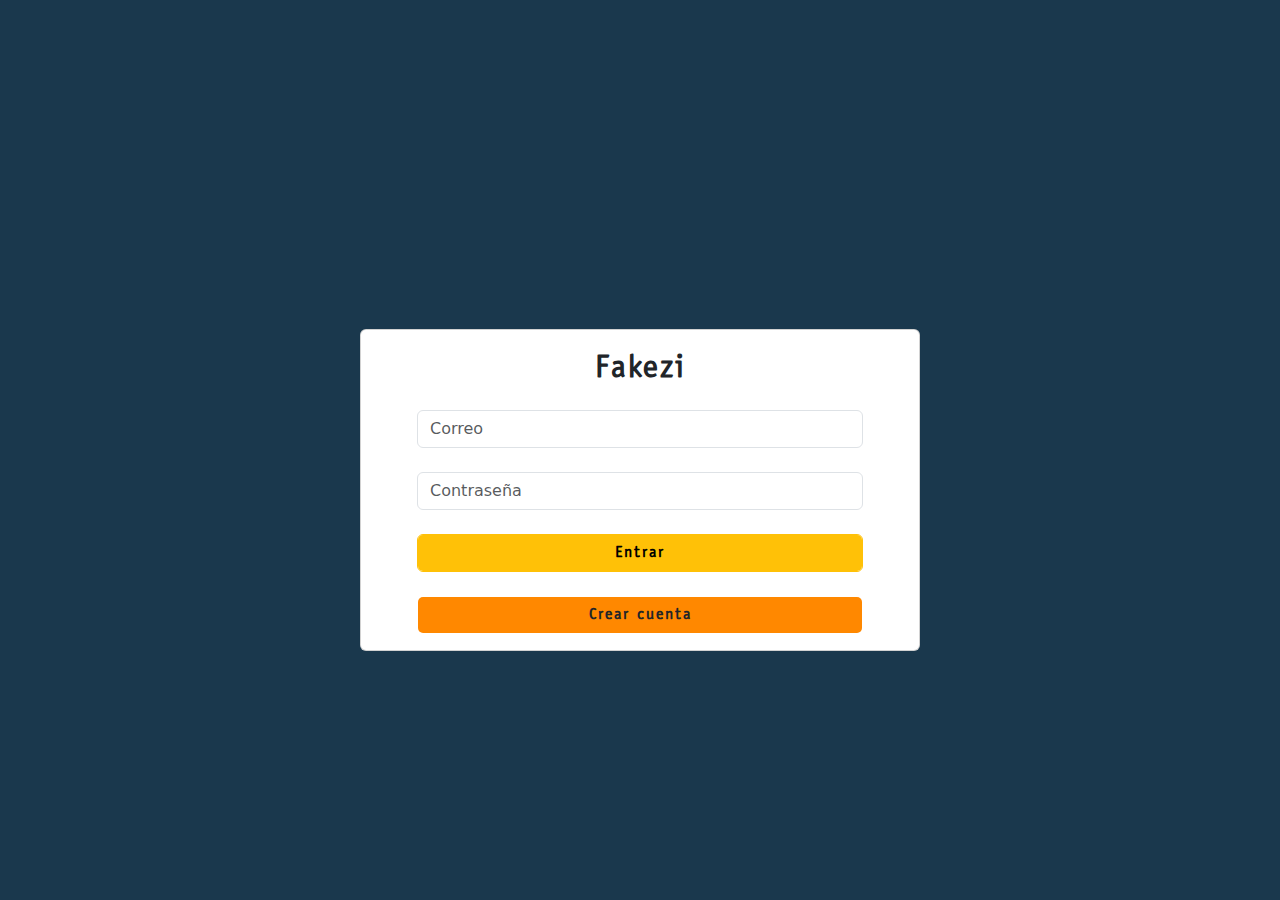
<file: index.html>
<!DOCTYPE html>
<html lang="en">
<head>
    <meta charset="UTF-8">
    <meta name="viewport" content="width=device-width, initial-scale=1">
    <title>Login Fakezi</title>
    <link rel="stylesheet" href="boostrap/css/bootstrap.min.css">
    <link rel="stylesheet" href="css/style.css">
</head>
<body class="d-flex justify-content-center align-items-center min-vh-100" style="background-color: #1A384D;">
    <!-- CARTA-LOGIN -->
    <div class="card w-100 mx-3" style="max-width: 35rem;">
        <div class="card-body mx-4 align-items-center" style="padding-left: 2rem;padding-right: 2rem;">
            <p class="card-text text-center text-fakezi fw-bold" style="font-size: 2rem;letter-spacing: 2px;">Fakezi</p>
            <form id="form">
                <input type="text" class="form-control" placeholder="Correo" id="mail" autocomplete="off">
                <input type="password" class="form-control mt-4" placeholder="Contraseña" id="password" autocomplete="off">
                <div class="d-flex justify-content-center">
                    <button class="btn btn-warning mt-4 form-control text-fakezi fw-bold" id="login" style="letter-spacing: 2px;">Entrar</button>
                </div>
            </form>
            <div class="d-flex justify-content-center">
                <button class="btn mt-4 form-control text-fakezi fw-bold" id="register" style="letter-spacing: 2px; background-color: rgb(255, 136, 0);">Crear cuenta</button>
            </div>
        </div>
    </div>
<script src="js/script.js"></script>
<script src="boostrap/js/bootstrap.min.js"></script>
</body>
</html>
</file>
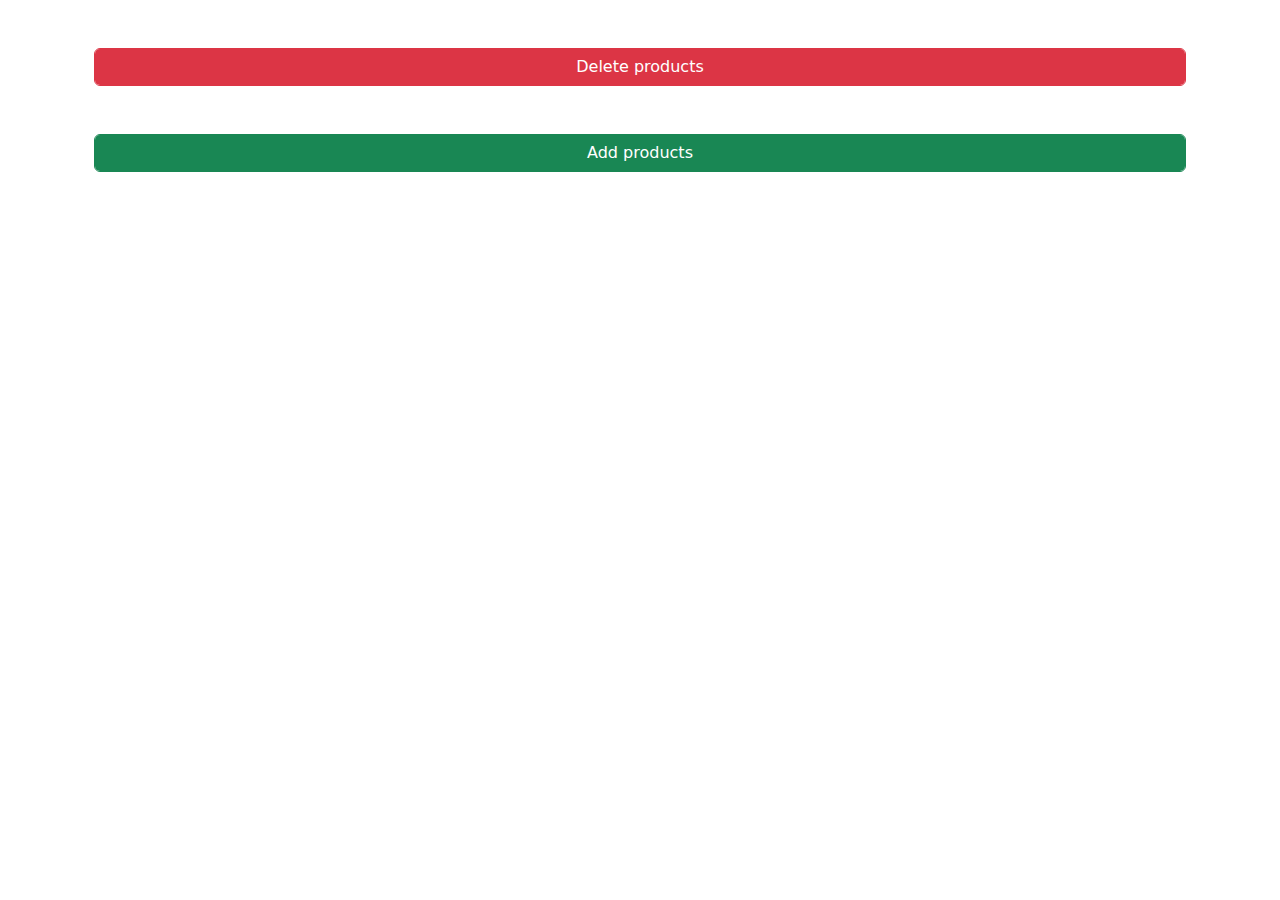
<file: admin.html>
<!DOCTYPE html>
<html lang="en">
<head>
    <meta charset="UTF-8">
    <meta name="viewport" content="width=device-width, initial-scale=1.0">
    <title>Document</title>
    <link rel="stylesheet" href="/boostrap/css/bootstrap.min.css">
</head>
<body class="container">
    <div class="container mt-5">
        <button class="btn form-control btn-danger mb-5" onclick="deleteItem()">
            Delete products
        </button>
        <button class="btn form-control btn-success mb-5" onclick="agregarProductos()">
            Add products
        </button>
    </div>
    <script>
        async function deleteItem() {
            let espacio = 0;
            let inicio = 0;
            let fin = 0;
            try{
                const res = await fetch(`https://api.escuelajs.co/api/v1/products/`,{
                    method : "GET",
                    headers : {"Content-Type" : "application/json"}
                });
                const data = await res.json();
                inicio = data[0].id;
                fin = data[data.length - 1].id;
            }catch(x){
                console.log(x);
            }
            for(let i = inicio; i <= fin; i++){
                try{
                    const res = await fetch(`https://api.escuelajs.co/api/v1/products/${i}`,{
                        method : "DELETE",
                        headers : {"Content-Type" : "application/json"}
                    });
                    const data = await res.json();
                    if(data == true){
                        console.log("Se elimino: ",i)
                    }else{
                        if(espacio > 5){
                            break;
                        }else{
                            espacio += 1;
                        }
                    }
                }catch(x){
                    console.log(x);
                    break
                }
            }
        }
        
        async function agregarProductos(){
            try{
                for(let i = 1; i <= 20; i++){
                    let j = 0;
                    let img1 = "";
                    let img2 = "";
                    let img3 = "";
                    if(i <= 5) j = 19;
                    else if(i <= 10) j = 20;
                    else if(i <= 15) j = 21;
                    else if(i <= 20) j = 22;

                    if(j == 19){
                        img1 = "https://i.imgur.com/cSYIczO.jpeg";
                        img2 = "https://i.imgur.com/yVA2ugG.jpeg";
                        img3 = "https://i.imgur.com/fvVekYM.jpeg";
                    }
                    if(j == 20){
                        img1 = "https://i.imgur.com/Dqelwws.jpeg";
                        img2 = "https://i.imgur.com/5j1unZN.jpeg";
                        img3 = "https://i.imgur.com/FucQguW.jpeg";
                    }
                    if(j == 21){
                        img1 = "https://m.media-amazon.com/images/I/61QvPk0cbBL._AC_SX679_.jpg";
                        img2 = "https://m.media-amazon.com/images/I/61T2rzi71QL._AC_SX679_.jpg";
                        img3 = "https://m.media-amazon.com/images/I/61Xb0TfMuxL._AC_SX679_.jpg";
                    }
                    if(j == 22){
                        img1 = "https://m.media-amazon.com/images/I/51fsrhgqjNL._AC_SX679_.jpg";
                        img2 = "https://m.media-amazon.com/images/I/51OH5UDKhjL._AC_SX679_.jpg";
                        img3 = "https://m.media-amazon.com/images/I/51EUfT722BL._AC_SX679_.jpg";
                    }
                    const res = await fetch("https://api.escuelajs.co/api/v1/products/",{
                        method : "POST",
                        headers: {"Content-Type" : "application/json"},
                        body : JSON.stringify({
                            "title": `Producto_00${i}`,
                            "price": 50*i,
                            "description": "Descripcion simple. Nota: Por lo que veo esta api no puede tener productos con el mismo titulo. Lo bueno hice todo con fors jaja ;)",
                            "categoryId": j,
                            "images": [
                                img1,
                                img2,
                                img3
                            ]
                        })
                    });
                    const data = await res.json();
                    console.log("Se agrego con exito",data.id);
                }
            }catch(x){
                console.log(x);
            }
        }
    
    </script>
<script src="/boostrap/js/bootstrap.min.js"></script>
</body>
</html>
</file>
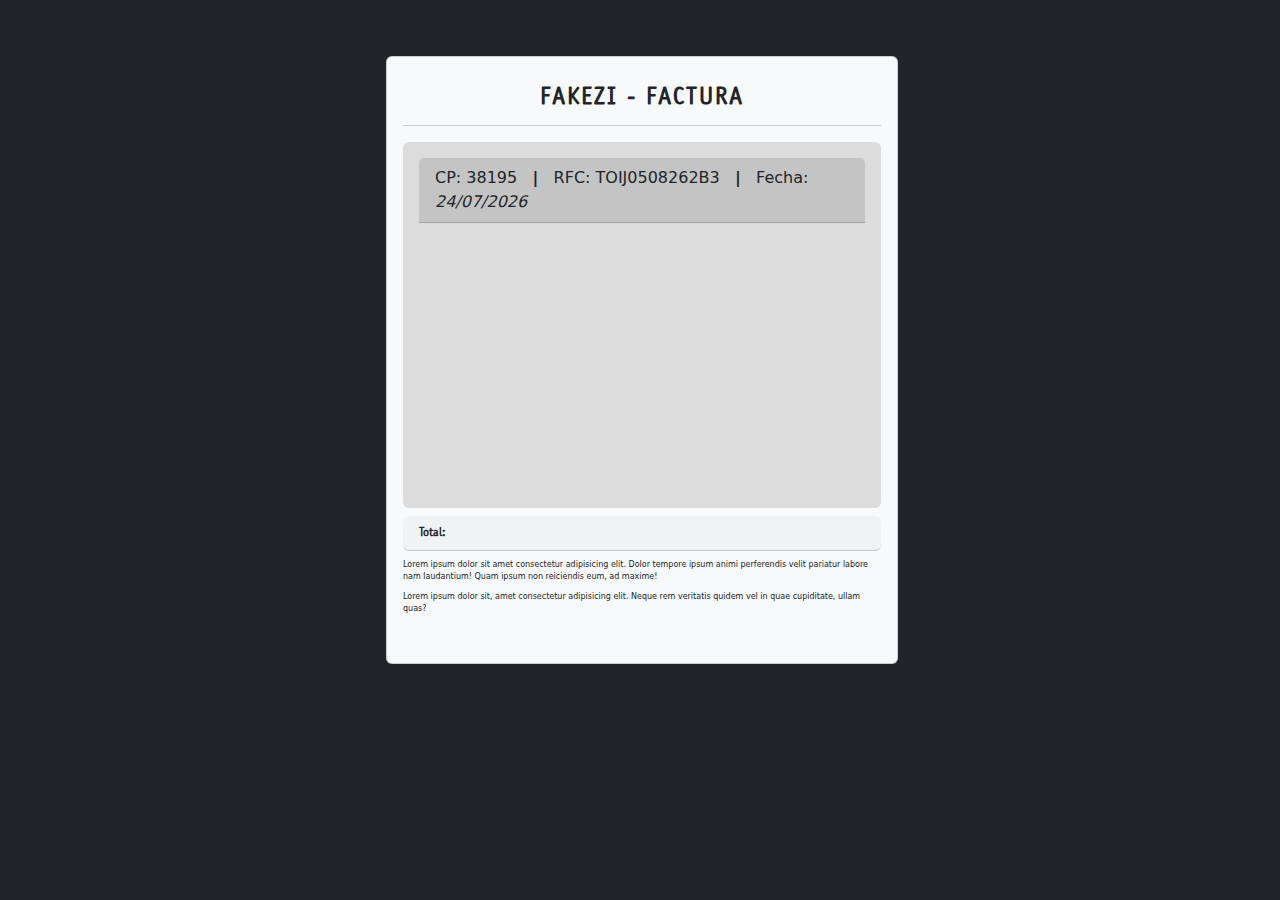
<file: bill.html>
<!DOCTYPE html>
<html lang="en">
<head>
    <meta charset="UTF-8">
    <meta name="viewport" content="width=device-width, initial-scale=1.0">
    <title>FAKEZI-bill</title>
    <link rel="stylesheet" href="boostrap/css/bootstrap.min.css">
    <link rel="stylesheet" href="css/style.css">
</head>
<body class="bg-dark py-5 d-flex justify-content-center">
    <div class="card bg-light ms-1 mt-2 pt-3 px-3 pb-5" style="width: 32rem;min-height: 38rem;">
        <p class="card-header text-center fw-bold text-fakezi" style="letter-spacing: 2px; font-size: 24px; background-color: transparent;">FAKEZI - FACTURA</p>
        <div class="card-body rounded mt-3" style="background-color: gainsboro;" id="productos">
            <p class="card-header mb-3" style="background-color: rgb(196, 196, 196);">CP: 38195 &nbsp; <b>|</b> &nbsp; RFC: TOIJ0508262B3 &nbsp; <b>|</b> &nbsp; Fecha: <i id="date"></i></p>
        </div>
        <div class="card-header fw-bold text-fakezi d-flex justify-content-between mt-2 rounded" style="font-size: 12px;">
            <p class="mb-0">Total: </p>
            <p class="mb-0" id="facturaTotal"></p>
        </div>
        <p class="card-text mt-2 mb-0" style="font-size: 8px;">Lorem ipsum dolor sit amet consectetur adipisicing elit. Dolor tempore ipsum animi perferendis velit pariatur labore nam laudantium! Quam ipsum non reiciendis eum, ad maxime!</p>
        <p class="card-text mt-2" style="font-size: 8px;">Lorem ipsum dolor sit, amet consectetur adipisicing elit. Neque rem veritatis quidem vel in quae cupiditate, ullam quas?</p>
    </div>

<script src="boostrap/js/bootstrap.min.js"></script>
<script src="js/script.bill.js"></script>
</body>
</html>
</file>
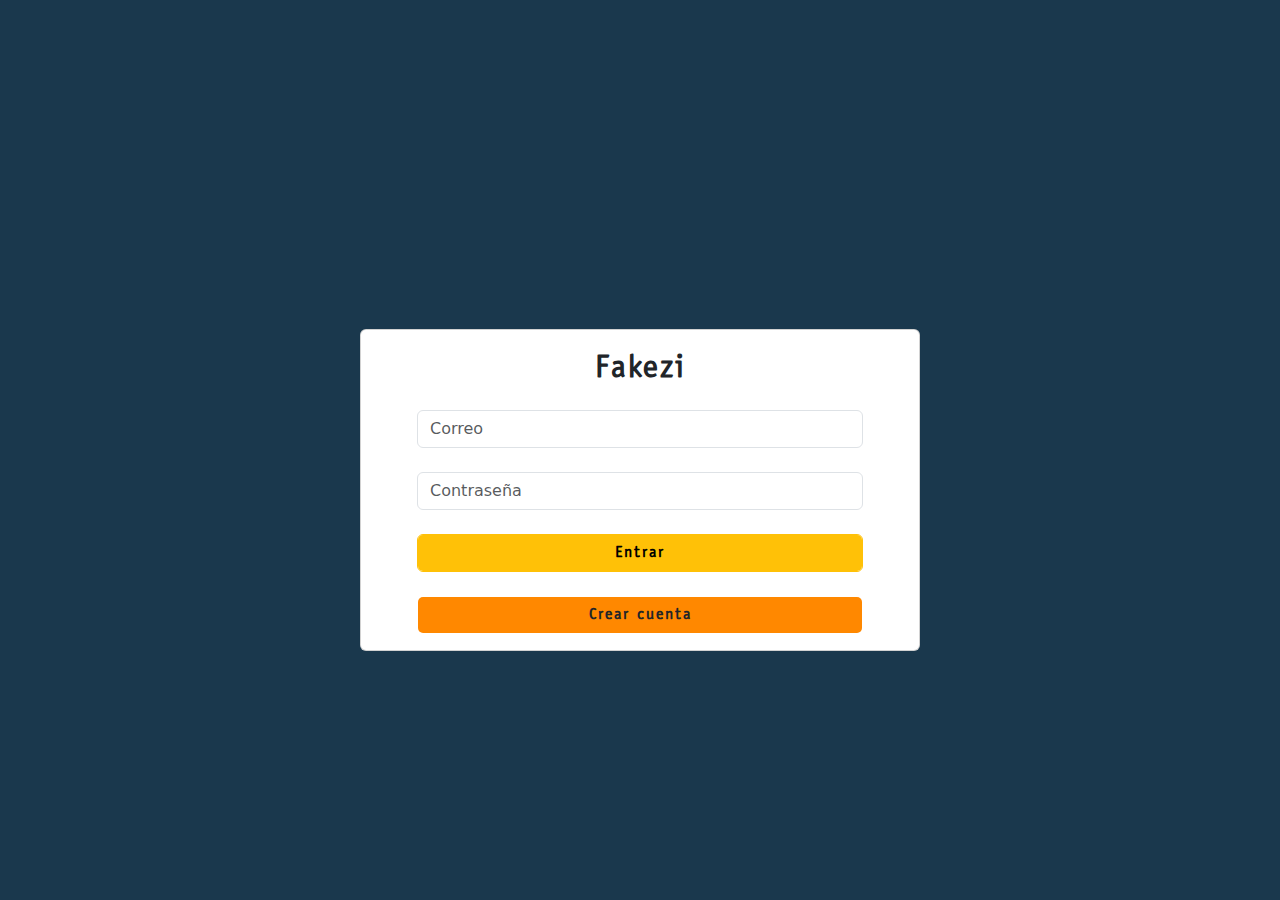
<file: cart.html>
<!DOCTYPE html>
<html lang="en">
<head>
    <meta charset="UTF-8">
    <meta name="viewport" content="width=device-width, initial-scale=1.0">
    <title>FAKEZI-cart</title>
    <link rel="stylesheet" href="boostrap/css/bootstrap.min.css">
    <link rel="stylesheet" href="css/style.css">
</head>
<body>
    <!-- HEADER -->
    <nav class="container-fluid pt-2 align-items-center fix-header" style="background-color: #1A384D;" id="header">
        <div class="d-flex justify-content-between align-items-center">
            <p class="text-warning text-fakezi fw-bold" style="letter-spacing: 3px; font-size: 2rem;">FAKEZI</p>
            <button class="ms-3 btn btn-warning text-fakezi rounded fw-bold" style="letter-spacing: 2px;" id="btnRegresar">
                Salir</a>
            </button>
        </div>
        <div class="d-flex justify-content-around align-items-center" id="cartContainer">
            <p class="rounded text-warning text-fakezi fw-bold mb-0 form-control text-center" style="letter-spacing: 2px; background-color: #21557b;padding: 5px;padding-left: 15px;padding-right: 15px;display: none;border: none;max-width: 20rem;" id="totalCarrito"></p>
            <span title="Vaciar carrito" class="form-control" style="background-color: transparent; border: none;max-width: 20rem;">
                <button class="ms-3 btn btn-danger text-fakezi rounded fw-bold form-control" style="letter-spacing: 2px;display: none;" id="btnVaciarCarrito">Vaciar</button>
            </span>
            <span title="Comprar carrito" class="form-control" style="background-color: transparent; border: none;max-width: 20rem;">
                <button class="ms-3 btn btn-success text-fakezi rounded fw-bold form-control" style="letter-spacing: 2px;display: none;" id="btnComprarCarrito">Comprar</button>
            </span>
        </div>
    </nav>
    <!-- FILTRADO -->
    <nav class="container rounded mt-3 pt-2 pb-2 d-flex justify-content-around align-items-center" style="background-color: #D9E7FA;box-shadow: 5px 5px 3px 5px gainsboro;">
        <p class="mb-0 text-fakezi fw-bold" style="letter-spacing: 1.5px;">Filtro carrito</p>
        <div class="ms-1 col-md-4">
            <select name="filtro" id="categoriaSelect"  class="form-control text-center" >
                <option value="--Select--">---- Select ----</option>
                <option value="Electronics">Electrónica</option>
                <option value="Furniture">Muebles</option>
                <option value="Shoes">Zapatos</option>
                <option value="Miscellaneous">Misceláneas</option>
                <option value="Clothes">Ropa</option>
            </select>
        </div>
        <div class="ms-1">
            <button class="btn btn-warning form-controler m-0 text-fakezi fw-bold" style="letter-spacing: 2px;" id="btnCancelarFiltro">Cancelar</button>
        </div>
    </nav>
    <!-- CONTENIDO -->
     <div class="row d-flex justify-content-center mt-4 mx-3" id="cartProducts">

     </div>

<script src="js/script.cart.js"></script>
<script src="boostrap/js/bootstrap.min.js"></script>
</body>

</html>
</file>
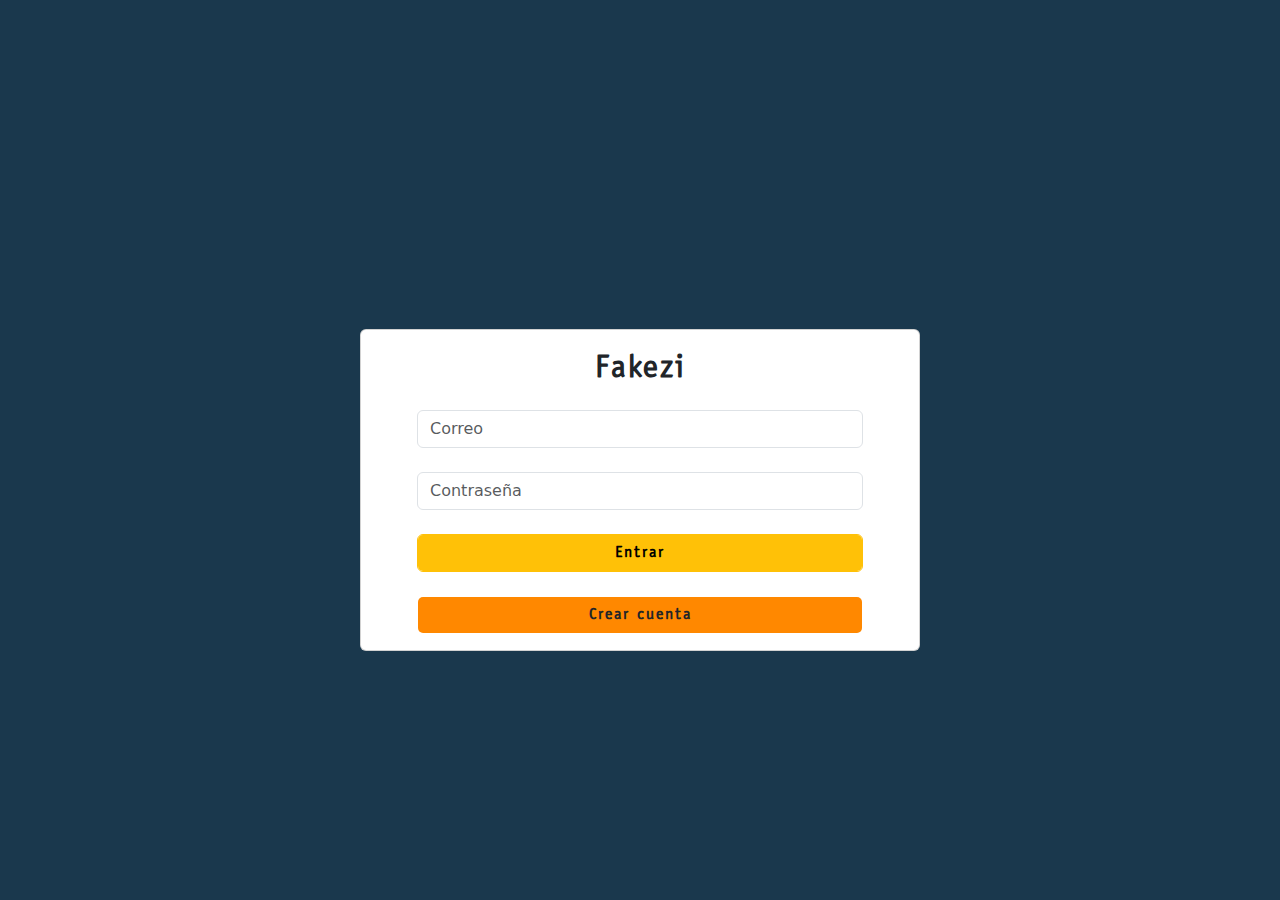
<file: profile.html>
<!DOCTYPE html>
<html lang="en">
<head>
    <meta charset="UTF-8">
    <meta name="viewport" content="width=device-width, initial-scale=1.0">
    <link rel="stylesheet" href="boostrap/css/bootstrap.min.css">
    <link rel="stylesheet" href="css/style.css">
    <title>FAKEZI-profile</title>
</head>
<body class="d-flex justify-content-center vh-100 align-items-center" style="background-color: #1a384d;">

    <div class="card" style="width: 25rem;">
        <div class="card-body">
			<a id="btnBack" href="#" class="card-text"><img src="imagenes/flecha-izquierda.png" alt="Back" width="25rem"></a>
            <p class="card-text text-center text-fakezi fw-bold m-0 p-0" style="font-size: 2rem; letter-spacing: 2px;">FAKEZI</p>
            <p class="text-center text-fakezi" style="font-size: 1.5rem">Perfil</p>
            <div class="rounded d-flex justify-content-center">
                <img alt="Imagen de perfil de usuario" id="imgProfileUser" style="width: 10rem;border-radius: 100%;border: 2px solid black;">
            </div>
            <div class="mt-3 rounded" style="background-color:lightgoldenrodyellow;">
				<div class="d-flex justify-content-between">
					<p id="urlAvatarP" class="mt-3 ms-3 me-3 mb-0" style="font-size: 19px;display: none;">Url avatar:</p>
					<textarea style="display: none;" id="urlAvatar" class="mb-0 mt-3 me-3 fw-bold change-ud rounded">
					</textarea>
				</div>
				<div class="d-flex justify-content-between">
					<p class="mt-3 ms-3 me-3" style="font-size: 19px;">Nombre:</p>
					<textarea id="name" class="mt-3 me-3 fw-bold change-ud rounded">
					</textarea>
				</div>
				<div class="d-flex justify-content-between">
					<p class="ms-3 me-3" style="font-size: 19px;">Correo: </p>
					<textarea id="mail" class="me-3 fw-bold rounded change-ud"></textarea>
				</div>
				<div class="d-flex justify-content-center">
					<button class="btn form-control btn-warning mx-3 mb-3 text-fakezi fw-bold" style="letter-spacing: 2px;" id="btnCloseSession">Cerrar sesion</button>
				</div>
				<div class="d-flex justify-content-center">
					<button class="btn form-control text-warning mx-3 mb-3 text-fakezi fw-bold" style="letter-spacing: 2px;background-color: #1a384d;display: none" id="btnSaveChanges">Guardar</button>
				</div>
            </div>
        </div>
    </div>
    
<script src="boostrap/js/bootstrap.min.js"></script>
<script src="js/script.profile.js"></script>
</body>
</html>
</file>
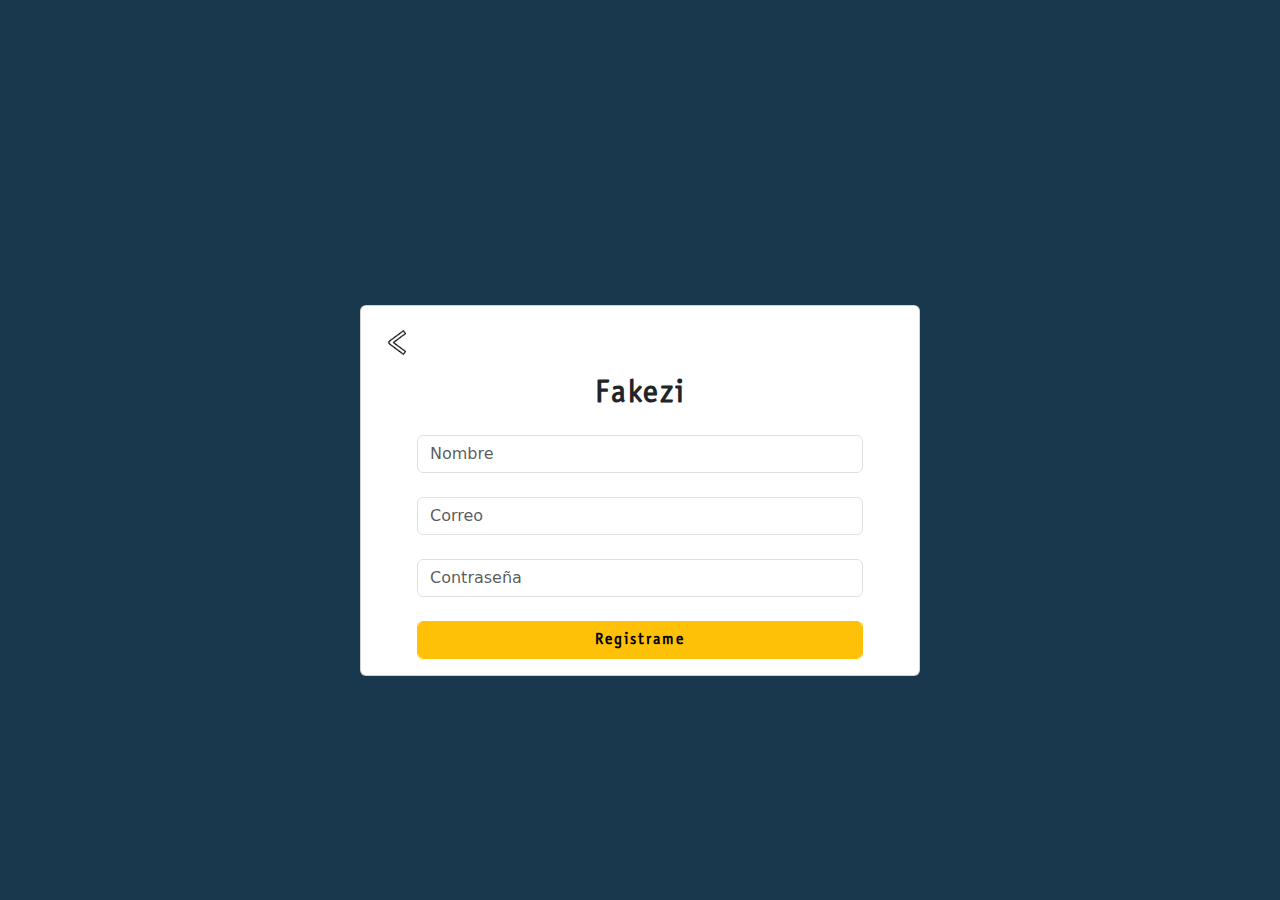
<file: register.html>
<!DOCTYPE html>
<html lang="en">
<head>
    <meta charset="UTF-8">
    <meta name="viewport" content="width=device-width, initial-scale=1.0">
    <title>FAKEZI-register</title>
    <link rel="stylesheet" href="boostrap/css/bootstrap.min.css">
    <link rel="stylesheet" href="css/style.css">
</head>
<body class="d-flex justify-content-center align-items-center min-vh-100" style="background-color: #1A384D;">
    <!-- CARTA-REGISTRO -->
    <div class="card w-100 mx-3" style="max-width: 35rem;">
            <img src="imagenes/flecha-izquierda.png" alt="Back" width="25rem" class="ms-4 mt-4" id="back">
        <div class="card-body mx-4 align-items-center" style="padding-left: 2rem;padding-right: 2rem;">
            <p class="card-text text-center text-fakezi fw-bold" style="font-size: 2rem;letter-spacing: 2px;">Fakezi</p>
            <form id="form">
                <input type="text" class="form-control" placeholder="Nombre" id="name" autocomplete="off">
                <input type="email" class="form-control mt-4" placeholder="Correo" id="email" autocomplete="off">
                <input type="password" class="form-control mt-4" placeholder="Contraseña" id="password" autocomplete="off">
                <div class="d-flex justify-content-center">
                    <button class="btn btn-warning mt-4 form-control text-fakezi fw-bold" id="register" style="letter-spacing: 2px;">Registrame</button>
                </div>
            </form>
        </div>
    </div>
<script src="js/script.register.js"></script>
<script src="boostrap/js/bootstrap.min.js"></script>
</body>

</html>
</file>
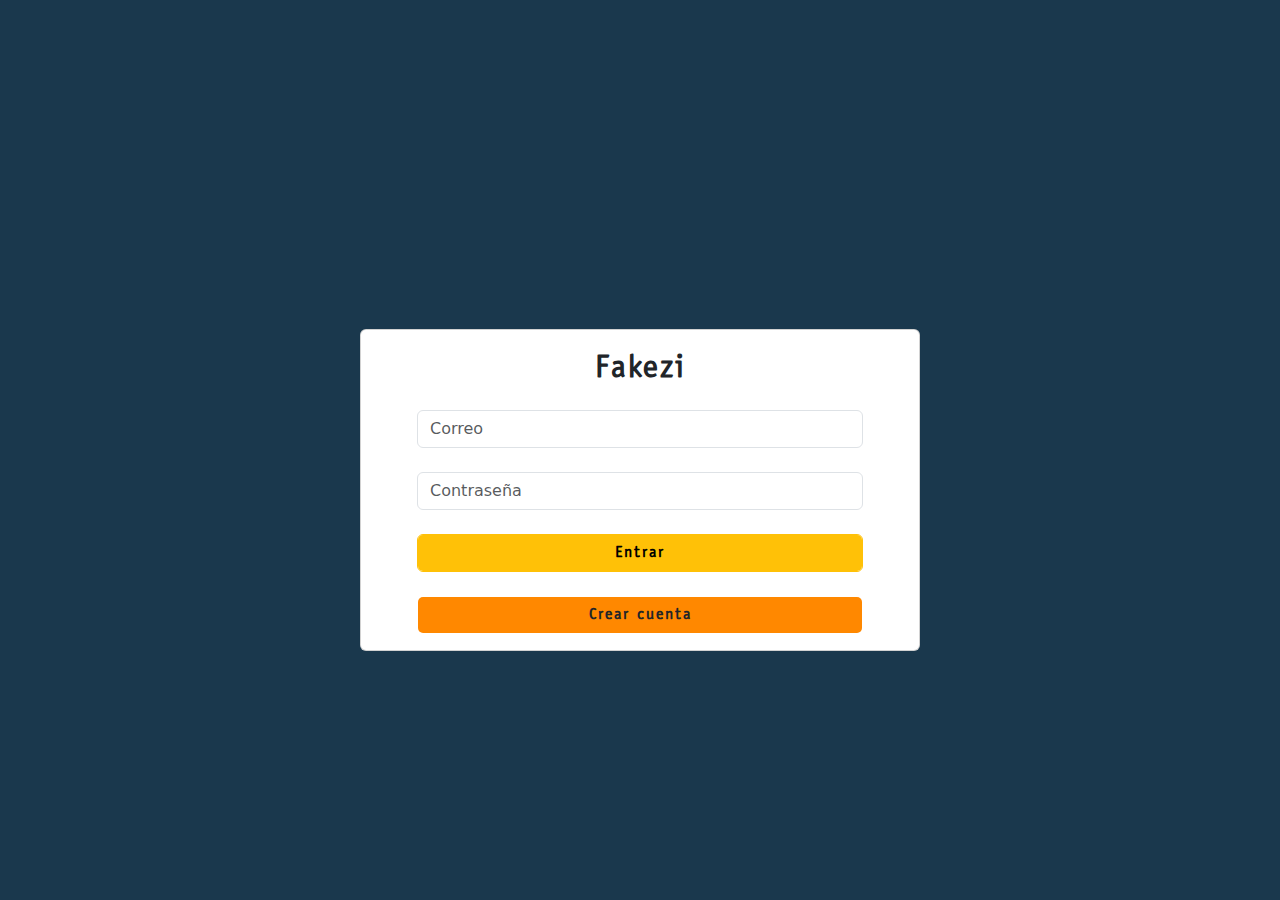
<file: store.html>
<!DOCTYPE html>
<html lang="en">
<head>
    <meta charset="UTF-8">
    <meta name="viewport" content="width=device-width, initial-scale=1.0">
    <title>FAKEZI</title>
    <link rel="stylesheet" href="boostrap/css/bootstrap.min.css">
    <link rel="stylesheet" href="css/style.css">
</head>
<body>
    <!-- HEADER -->
    <nav class="container-fluid d-flex justify-content-between pt-2 align-items-center fix-header" style="background-color: #1A384D;">
        <p class="text-warning text-fakezi fw-bold mb-0" style="letter-spacing: 3px; font-size: 2rem;">FAKEZI</p>
        <div class="tools d-flex me-3">
            <p class="text-light mt-3" style="font-family: cursive; letter-spacing: 2px;">Hola🖐:</p>
            <a class="text-info text-fakezi ms-3 mt-3 me-3" style="text-decoration: none; letter-spacing: 2px;" id="name"></a>
            <button class="btn btn-warning text-fakezi fw-bold mb-3 mt-2" style="letter-spacing: 2px;" id="btnCarrito">Carrito</button>
        </div>
    </nav>
    <!-- FILTRADO -->
    <nav class="container rounded mt-3 pt-2 pb-2 d-flex justify-content-around align-items-center" style="background-color: #D9E7FA;box-shadow: 5px 5px 3px 5px gainsboro;">
        <p class="mb-0 text-fakezi fw-bold" style="letter-spacing: 1.5px;">Filtro categorías</p>
        <div class="ms-1 col-md-4">
            <select name="filtro" id="categoriaSelect"  class="form-control text-center" >
                <option value="--Select--">---- Select ----</option>
                <option value="Electronics">Electrónica</option>
                <option value="Furniture">Muebles</option>
                <option value="Shoes">Zapatos</option>
                <option value="Miscellaneous">Misceláneas</option>
                <option value="Clothes">Ropa</option>
            </select>
        </div>
        <div class="ms-1">
            <button class="btn btn-warning form-controler m-0 text-fakezi fw-bold" style="letter-spacing: 2px;" id="btnCancelarFiltro">Cancelar</button>
        </div>
    </nav>
    <!-- CONTENIDO -->
        <div class="row d-flex justify-content-center mt-3" id="productsContainer">
        </div>

    <script src="boostrap/js/bootstrap.bundle.min.js"></script>
    <script src="js/script.store.js"></script>
</body>
</html>
</file>
<file: css/style.css>
@font-face {
    font-family: "fakezi";
    src: url(../fuentes/ITCOfficinaSansStdBook.otf);
}

.text-fakezi{
    font-family: fakezi;
}

.change-ud{
    font-family: 'Times New Roman';
    font-size: 20px;
    resize: none;
    height: 2rem;
    overflow: hidden;
    background-color: lightgoldenrodyellow;
    margin: 0;
    padding: 0;
    padding-left: 5px;
}

body{
    padding-top: 5rem;
}

.fix-header{
    position: fixed;
    top: 0;
    left: 0;
    width: 100%;
    z-index: 999;
    box-shadow: 0 8px 8px gray;
}
</file>
